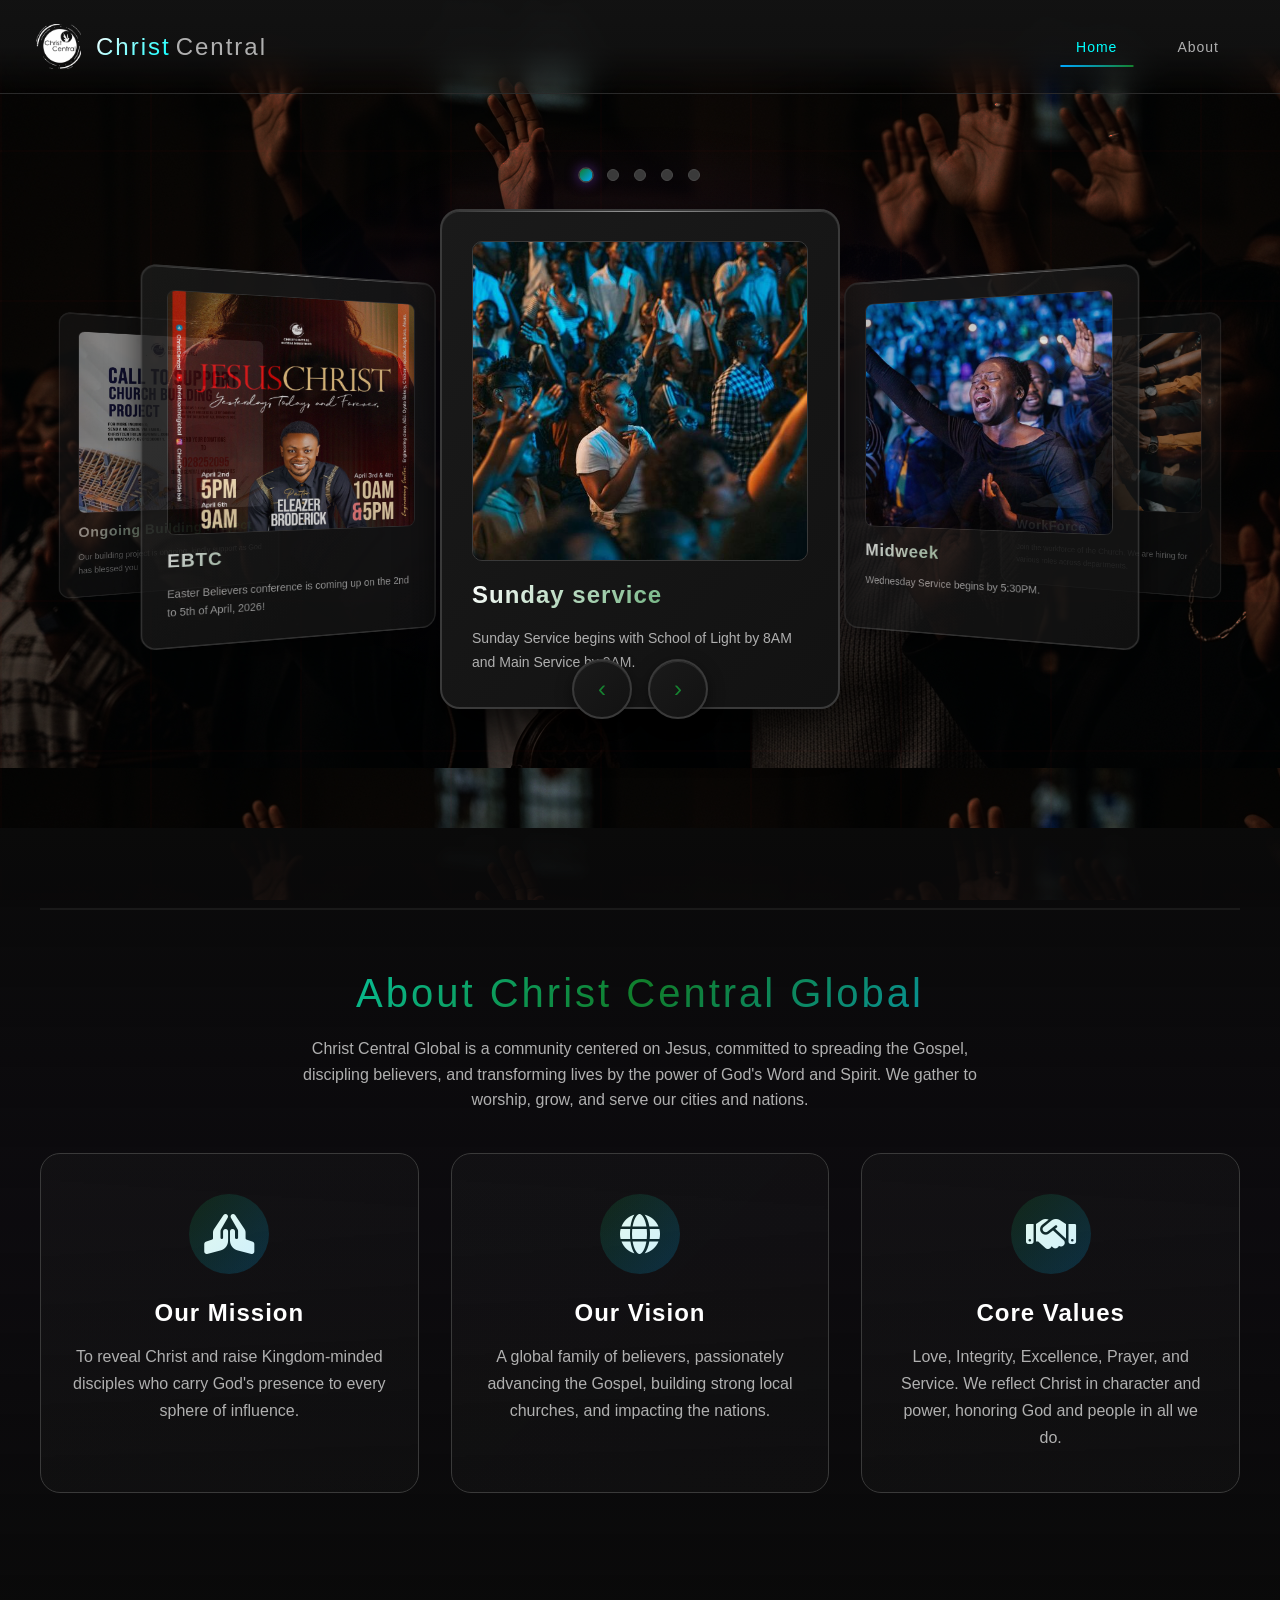
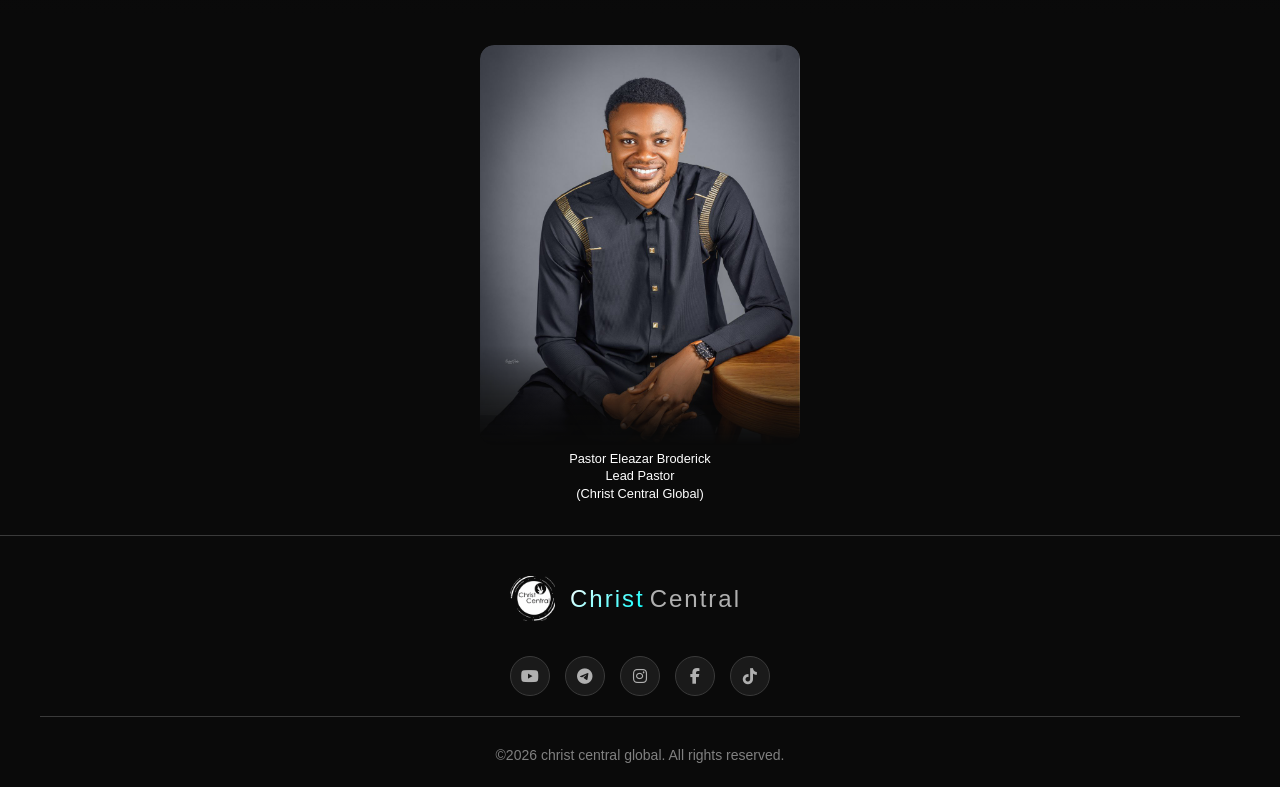
<file: templatemo_600_prism_flux/index.html>
<!DOCTYPE html>
<html lang="en">

<head>
    <meta charset="UTF-8">
    <meta name="viewport" content="width=device-width, initial-scale=1.0">
    <title>Christ Central Global</title>
    <link rel="stylesheet" href="https://cdnjs.cloudflare.com/ajax/libs/font-awesome/6.5.0/css/all.min.css">
    <link rel="stylesheet" href="templatemo-prism-flux.css">
    <!-- 
-->
</head>

<body>
    <!-- Loading Screen -->
    <div class="loader" id="loader">
        <div class="loader-content">
            <div class="loader-prism">
                <div class="prism-face"></div>
                <div class="prism-face"></div>
                <div class="prism-face"></div>
            </div>
            <div style="color: var(--accent-green); font-size: 18px; text-transform: uppercase; letter-spacing: 3px;">
            </div>
        </div>
    </div>

    <!-- Navigation Header -->
    <header class="header" id="header">
        <nav class="nav-container">
            <a href="#home" class="logo">
                <div class="logo-icon">
                    <div class="logo-prism">
                        <img style="height: 45px" src="images/logo.png" alt="">
                    </div>
                </div>
                <span class="logo-text">
                    <span class="prism">Christ</span><span class="flux">Central</span>
                </span>
            </a>

            <ul class="nav-menu" id="navMenu">
                <li><a href="#home" class="nav-link active">Home</a></li>
                <li><a href="#about" class="nav-link">About</a></li>
            </ul>

            <div class="menu-toggle" id="menuToggle">
                <span></span>
                <span></span>
                <span></span>
            </div>
        </nav>
    </header>

    <!-- Hero Section with 3D Carousel -->
    <section class="hero" id="home">
        <div class="carousel-container">
            <div class="carousel" id="carousel">
                <!-- Carousel items will be generated by JavaScript -->
            </div>

            <div class="carousel-controls">
                <button class="carousel-btn" id="prevBtn">‹</button>
                <button class="carousel-btn" id="nextBtn">›</button>
            </div>

            <div class="carousel-indicators" id="indicators">
                <!-- Indicators will be generated by JavaScript -->
            </div>
        </div>
    </section>


    <section class="philosophy-section" id="about">


        <div class="philosophy-container">
            <div class="prism-line"></div>
            <h2 class="philosophy-headline">About Christ
                Central Global</h2>
            <p class="philosophy-subheading">
                Christ Central Global is a community centered on Jesus, committed to spreading the Gospel, discipling
                believers,
                and transforming lives by the power of God's Word and Spirit. We gather to worship, grow, and serve our
                cities and nations.
            </p>
            <div class="philosophy-pillars">
                <div class="pillar">
                    <div class="pillar-icon">
                        <i class="fa-solid fa-hands-praying"></i>
                    </div>
                    <h3 class="pillar-title">Our Mission</h3>
                    <p class="pillar-description">
                        To reveal Christ and raise Kingdom-minded disciples who carry God's presence to every sphere of
                        influence.
                    </p>
                </div>
                <div class="pillar">
                    <div class="pillar-icon">
                        <i class="fas fa-globe"></i> <!-- Font Awesome globe icon -->
                    </div>
                    <h3 class="pillar-title">Our Vision</h3>
                    <p class="pillar-description">
                        A global family of believers, passionately advancing the Gospel, building strong local churches,
                        and impacting the nations.
                    </p>
                </div>
                <div class="pillar">
                    <div class="pillar-icon">
                        <i class="fas fa-handshake"></i> <!-- Font Awesome handshake icon -->
                    </div>
                    <h3 class="pillar-title">Core Values</h3>
                    <p class="pillar-description">
                        Love, Integrity, Excellence, Prayer, and Service. We reflect Christ in character and power,
                        honoring God and people in all we do.
                    </p>
                </div>
            </div>
        </div>

        <div class="philosophy-particles" id="particles">
            <!-- Particles will be generated by JavaScript -->
        </div>
    </section>


    <!-- Lead Pastor Image -->
    <div class="lead-pastor">
        <img src="images/pas3.jpeg" alt="Lead Pastor Christ Central" style="width:100%; height:auto; display:block; border-radius:14px; object-fit:cover; border:none; -webkit-mask-image: linear-gradient(to bottom, rgba(0,0,0,1) 75%, rgba(0,0,0,0)); mask-image: linear-gradient(to bottom, rgba(0,0,0,1) 75%, rgba(0,0,0,0));">
        <span class="lead-label" id="leadPas">Pastor Eleazar Broderick <br>
            Lead Pastor <br>
            (Christ Central Global)
        </span>
    </div>

    <!-- Footer -->
    <footer class="footer">
        <div class="footer-content">
            <div class="footer-brand">
                <div class="footer-logo">
                    <div class="logo-icon">
                        <div class="logo-prism">
                            <img style="height: 45px" src="images/logo.png" alt="">
                        </div>
                    </div>
                    <span class="logo-text">
                        <span class="prism">Christ</span><span class="flux">Central</span>
                    </span>
                </div>

                <div class="footer-social">
                    <a href="https://www.youtube.com/@christcentralglobal" target="_blank" class="social-icon">
                        <i class="fab fa-youtube"></i>
                    </a>
                    <a href="https://t.me/ChristCentral" target="_blank" class="social-icon">
                        <i class="fab fa-telegram"></i>
                    </a>
                    <a href="https://www.instagram.com/christcentralglobal" target="_blank" class="social-icon">
                        <i class="fab fa-instagram"></i>
                    </a>
                    <a href="https://www.facebook.com/profile.php?id=61553054758510&mibextid=ZbWKwL" target="_blank"
                        class="social-icon">
                        <i class="fab fa-facebook-f"></i>
                    </a>
                    <a href="https://www.tiktok.com/@christcentralglobal1?lang=en" target="_blank" class="social-icon">
                        <i class="fab fa-tiktok"></i>
                    </a>
                </div>
            </div>

        </div>

        <div class="footer-bottom">
            <div class="copyright">
                ©2026 christ central global. All rights reserved.
            </div>

        </div>
    </footer>
    
    <script src="templatemo-prism-scripts.js"></script>
</body>

</html>
</file>
<file: templatemo_600_prism_flux/templatemo-prism-flux.css>
@charset "utf-8";
/* CSS Document */

/*

TemplateMo 600 Prism Flux

https://templatemo.com/tm-600-prism-flux

*/

* {
	margin: 0;
	padding: 0;
	box-sizing: border-box;
}

:root {
	--primary-black: #0a0a0a;
	--carbon-dark: #121212;
	--carbon-medium: #1a1a1a;
	--carbon-light: #2a2a2a;
	--metal-dark: #3a3a3a;
	--metal-light: #4a4a4a;
	--accent-red: #ff3333;
	--accent-blue: #00a8ff;
	--accent-green: #00ff88;
	--accent-purple: #17e34788;
	--accent-cyan: #00ffff;
	--text-primary: #ffffff;
	--text-secondary: #b0b0b0;
	--text-dim: #808080;
}

html {
	scroll-behavior: smooth;
}

body {
	font-family: 'Orbitron', 'Rajdhani', sans-serif;
	background: var(--primary-black);
	color: var(--text-primary);
	overflow-x: hidden;
	position: relative;
	text-transform: none;
}

/* Carbon Fiber Background Pattern */
body::before {
	content: '';
	position: fixed;
	top: 0;
	left: 0;
	width: 100%;
	height: 100%;
	background:
		repeating-linear-gradient(0deg,
			transparent,
			transparent 2px,
			rgba(85, 13, 13, 0.03) 2px,
			rgba(255, 255, 255, 0.03) 4px),
		repeating-linear-gradient(90deg,
			transparent,
			transparent 2px,
			rgba(255, 255, 255, 0.03) 2px,
			rgba(255, 255, 255, 0.03) 4px),
		linear-gradient(135deg,
			var(--primary-black) 0%,
			var(--carbon-dark) 25%,
			var(--carbon-medium) 50%,
			var(--carbon-dark) 75%,
			var(--primary-black) 100%);
	z-index: -2;
	background-image: url("images/bg.png");
}

/* Animated Grid Overlay */
body::after {
	content: '';
	position: fixed;
	top: 0;
	left: 0;
	width: 100%;
	height: 100%;
	background-image:
		linear-gradient(rgba(255, 51, 51, 0.05) 2px, transparent 2px),
		linear-gradient(90deg, rgba(255, 51, 51, 0.05) 2px, transparent 2px);
	background-size: 150px 150px;
	animation: gridMove 20s linear infinite;
	z-index: -1;
	opacity: 0.5;
}

@keyframes gridMove {
	0% {
		transform: translate(0, 0);
	}

	100% {
		transform: translate(150px, 150px);
	}
}

/* Loading Screen */
.loader {
	position: fixed;
	top: 0;
	left: 0;
	width: 100%;
	height: 100vh;
	background: var(--primary-black);
	display: flex;
	justify-content: center;
	align-items: center;
	z-index: 10000;
	transition: opacity 0.5s, visibility 0.5s;
}

.loader.hidden {
	opacity: 0;
	visibility: hidden;
}

.loader-content {
	text-align: center;
}

.loader-prism {
	width: 100px;
	height: 100px;
	position: relative;
	margin: 0 auto 30px;
}

.prism-face {
	position: absolute;
	width: 100%;
	height: 100%;
	border: 2px solid transparent;
	transform-origin: center;
	animation: prismRotate 3s linear infinite;
}

.prism-face:nth-child(1) {
	border-image: linear-gradient(45deg, var(--accent-red), var(--accent-blue)) 1;
	animation-delay: 0s;
}

.prism-face:nth-child(2) {
	border-image: linear-gradient(45deg, var(--accent-blue), var(--accent-green)) 1;
	transform: rotate(60deg);
	animation-delay: 0.2s;
}

.prism-face:nth-child(3) {
	border-image: linear-gradient(45deg, var(--accent-green), var(--accent-purple)) 1;
	transform: rotate(120deg);
	animation-delay: 0.4s;
}

@keyframes prismRotate {
	0% {
		transform: rotate(0deg) scale(1);
	}

	50% {
		transform: rotate(180deg) scale(1.2);
	}

	100% {
		transform: rotate(360deg) scale(1);
	}
}

/* Lead Pastor badge */
.lead-pastor {
	position: static;
	bottom: auto;
	right: auto;
	text-align: center;
	max-width: 320px;
	width: 90%;
	margin: 32px auto 32px;
	z-index: auto;
}

.lead-pastor img {
	width: 100%;
	height: auto;
	display: block;
	border-radius: 0;
	object-fit: cover;
	border: none;
	box-shadow: none;
	-webkit-mask-image: linear-gradient(to bottom, rgba(0,0,0,1) 80%, rgba(0,0,0,0));
	mask-image: linear-gradient(to bottom, rgba(0,0,0,1) 80%, rgba(0,0,0,0));
}

.lead-pastor .lead-label {
	display: block;
	color: var(--text-primary);
	font-size: 0.8rem;
	margin-top: 5px;
}

#leadPas {
	font-size: 0.8rem;
	font-family: 'Orbitron', 'Rajdhani', sans-serif;
	line-height: 1.4;
}

/* Navigation Header */
.header {
	position: fixed;
	top: 0;
	width: 100%;
	background: linear-gradient(180deg,
			rgba(18, 18, 18, 0.98) 0%,
			rgba(18, 18, 18, 0.9) 50%,
			rgba(18, 18, 18, 0) 100%);
	backdrop-filter: blur(20px);
	border-bottom: 1px solid rgba(255, 255, 255, 0.1);
	z-index: 1000;
	transition: all 0.3s ease;
}

.header.scrolled {
	background: rgba(18, 18, 18, 0.98);
	backdrop-filter: blur(30px);
	box-shadow: 0 10px 30px rgba(0, 0, 0, 0.8);
}

.nav-container {
	max-width: 1400px;
	margin: 0 auto;
	display: flex;
	justify-content: space-between;
	align-items: center;
	padding: 24px 36px;
	/* increased spacing */
}

.logo {
	display: flex;
	align-items: center;
	text-decoration: none;
	position: relative;
}

.logo-icon {
	width: 45px;
	height: 45px;
	margin-right: 15px;
	position: relative;
}

/* Prism-inspired logo */
.logo-prism {
	width: 100%;
	height: 100%;
	position: relative;
	display: flex;
	align-items: center;
	justify-content: center;
}

.prism-shape {
	width: 30px;
	height: 30px;
	position: relative;
	transform: rotate(45deg);
	background: linear-gradient(135deg,
			var(--accent-red) 0%,
			var(--accent-blue) 33%,
			var(--accent-green) 66%,
			var(--accent-purple) 100%);
	animation: prismShine 3s ease-in-out infinite;
}

@keyframes prismShine {

	0%,
	100% {
		filter: brightness(1) hue-rotate(0deg);
		transform: rotate(45deg) scale(1);
	}

	50% {
		filter: brightness(1.5) hue-rotate(10deg);
		transform: rotate(45deg) scale(1.1);
	}
}

.prism-shape::before,
.prism-shape::after {
	content: '';
	position: absolute;
	width: 100%;
	height: 100%;
	background: inherit;
	opacity: 0.5;
}

.prism-shape::before {
	transform: rotate(60deg);
}

.prism-shape::after {
	transform: rotate(-60deg);
}

.logo-text {
	font-size: 24px;
	font-weight: 400;
	letter-spacing: 2px;
	text-transform: none;
}

.logo-text .prism {
	background: linear-gradient(135deg, var(--text-primary), var(--accent-cyan));
	-webkit-background-clip: text;
	-webkit-text-fill-color: transparent;
	background-clip: text;
}

.logo-text .flux {
	color: var(--text-secondary);
	font-weight: 300;
	margin-left: 5px;
}

.nav-menu {
	display: flex;
	list-style: none;
	gap: 10px;
	align-items: center;
}

.nav-menu a {
	color: var(--text-secondary);
	text-decoration: none;
	padding: 12px 25px;
	transition: all 0.3s ease;
	position: relative;
	text-transform: none;
	font-weight: 500;
	letter-spacing: 1px;
	font-size: 14px;
}

.nav-menu a::before {
	content: '';
	position: absolute;
	bottom: 0;
	left: 50%;
	transform: translateX(-50%);
	width: 0;
	height: 2px;
	background: linear-gradient(90deg, var(--accent-blue), var(--accent-purple));
	transition: width 0.3s ease;
}

.nav-menu a:hover {
	color: var(--text-primary);
}

.nav-menu a:hover::before,
.nav-menu a.active::before {
	width: 80%;
}

.nav-menu a.active {
	color: var(--accent-cyan);
}

.menu-toggle {
	display: none;
	flex-direction: column;
	cursor: pointer;
	padding: 5px;
}

.menu-toggle span {
	width: 30px;
	height: 3px;
	background: linear-gradient(90deg, var(--accent-blue), var(--accent-purple));
	margin: 3px 0;
	transition: 0.3s;
	border-radius: 2px;
}

.menu-toggle.active span:nth-child(1) {
	transform: rotate(-45deg) translate(-5px, 6px);
}

.menu-toggle.active span:nth-child(2) {
	opacity: 0;
}

.menu-toggle.active span:nth-child(3) {
	transform: rotate(45deg) translate(-5px, -6px);
}

/* Hero Section with 3D Carousel */
.hero {
	min-height: 92vh;
	/* slightly shorter to reduce vertical space */
	display: flex;
	align-items: center;
	justify-content: center;
	position: relative;
	transform: none !important;
	padding: 110px 24px 60px;
	/* reduced vertical padding */
	background: radial-gradient(ellipse at center,
			rgba(153, 69, 255, 0.1) 0%,
			transparent 50%);
}

.carousel-container {
	width: 100%;
	max-width: 1600px;
	height: 600px;
	/* reduced height */
	perspective: 1200px;
	position: relative;
	padding-top: 40px;
	/* reduced top gap */
}

/* extra spacing when carousel appears inside contact section */
.contact-section .carousel-container {
	padding-top: 80px;
	padding-bottom: 80px;
}

.carousel {
	width: 100%;
	height: 100%;
	position: relative;
	transform-style: preserve-3d;
}

.carousel-item {
	position: absolute;
	width: 400px;
	height: 500px;
	left: 50%;
	top: 50%;
	transform-style: preserve-3d;
	transition: all 0.8s cubic-bezier(0.4, 0.0, 0.2, 1);
	cursor: pointer;
	transform-origin: center center;
}

.carousel-item .card {
	width: 100%;
	height: 100%;
	background: linear-gradient(135deg, var(--carbon-medium), var(--carbon-dark));
	border: 2px solid var(--metal-dark);
	border-radius: 20px;
	padding: 30px;
	position: relative;
	overflow: hidden;
	box-shadow:
		0 20px 40px rgba(0, 0, 0, 0.8),
		inset 0 1px 0 rgba(255, 255, 255, 0.1);
}

.carousel-item .card::before {
	content: '';
	position: absolute;
	top: 0;
	left: 0;
	right: 0;
	height: 1px;
	background: linear-gradient(90deg,
			transparent,
			rgba(255, 255, 255, 0.5),
			transparent);
	animation: scanline 3s linear infinite;
}

@keyframes scanline {
	0% {
		transform: translateY(0);
	}

	100% {
		transform: translateY(500px);
	}
}


.card-image {
	width: 100%;
	height: 320px;
	background: var(--carbon-dark);
	border-radius: 10px;
	margin-bottom: 20px;
	overflow: hidden;
	border: 1px solid var(--metal-dark);
	display: flex;
	justify-content: center;
	align-items: center;
}

.card-image img {
	width: 100%;
	height: 100%;
	object-fit: cover;
}

.carousel-item:hover .card-image img {
	filter: grayscale(0%) contrast(1.3);
	transform: scale(1.1);
}

.card-title {
	font-size: 24px;
	font-weight: 700;
	margin-bottom: 18px;
	/* slightly more spacing */
	text-transform: none;
	letter-spacing: 1px;
	background: linear-gradient(135deg, var(--text-primary), var(--accent-purple));
	-webkit-background-clip: text;
	-webkit-text-fill-color: transparent;
	background-clip: text;
	font-family: 'Orbitron', 'Rajdhani', sans-serif;
}

.card-description {
	color: var(--text-secondary);
	line-height: 1.7;
	margin-bottom: 22px;
	font-size: 14px;
	font-family: 'Orbitron', 'Rajdhani', sans-serif;
	text-transform: none;
}

.card-description::first-letter {
	text-transform: uppercase;
}

.card-tech {
	display: flex;
	flex-wrap: wrap;
	gap: 8px;
	margin-bottom: 20px;
}

.tech-badge {
	padding: 5px 12px;
	background: rgba(153, 69, 255, 0.1);
	border: 1px solid var(--accent-purple);
	border-radius: 20px;
	font-size: 12px;
	color: var(--accent-purple);
	text-transform: uppercase;
	letter-spacing: 1px;
}

.card-cta {
	padding: 12px 30px;
	background: linear-gradient(135deg, var(--accent-purple), var(--accent-blue));
	border: none;
	border-radius: 30px;
	color: var(--text-primary);
	font-weight: 700;
	text-transform: uppercase;
	letter-spacing: 2px;
	cursor: pointer;
	transition: all 0.3s ease;
	box-shadow: 0 5px 15px rgba(153, 69, 255, 0.3);
}

.card-cta:hover {
	transform: translateY(-2px);
	box-shadow: 0 8px 25px rgba(153, 69, 255, 0.5);
}

/* Carousel Controls */
.carousel-controls {
	position: absolute;
	bottom: 20px;
	/* keep controls within hero */
	left: 50%;
	transform: translateX(-50%);
	display: flex;
	gap: 16px;
	z-index: 100;
}

.carousel-btn {
	width: 60px;
	height: 60px;
	background: linear-gradient(135deg, var(--carbon-medium), var(--carbon-dark));
	border: 2px solid var(--metal-dark);
	border-radius: 50%;
	color: var(--accent-purple);
	font-size: 24px;
	cursor: pointer;
	transition: all 0.3s ease;
	display: flex;
	align-items: center;
	justify-content: center;
	box-shadow:
		0 5px 15px rgba(0, 0, 0, 0.5),
		inset 0 1px 0 rgba(255, 255, 255, 0.1);
}

.carousel-btn:hover {
	border-color: var(--accent-purple);
	box-shadow:
		0 8px 25px rgba(153, 69, 255, 0.3),
		inset 0 1px 0 rgba(255, 255, 255, 0.2);
	transform: scale(1.1);
}

.carousel-indicators {
	position: absolute;
	top: 30px;
	left: 50%;
	transform: translateX(-50%);
	display: flex;
	gap: 15px;
	z-index: 100;
}

.indicator {
	width: 12px;
	height: 12px;
	background: var(--metal-dark);
	border: 1px solid var(--metal-light);
	border-radius: 50%;
	cursor: pointer;
	transition: all 0.3s ease;
}

.indicator.active {
	background: linear-gradient(135deg, var(--accent-purple), var(--accent-blue));
	box-shadow: 0 0 10px rgba(153, 69, 255, 0.5);
	transform: scale(1.3);
}

/* NEW: Prism Philosophy Section */
.philosophy-section {
	padding: 80px 28px;
	/* reduced vertical padding */
	background: linear-gradient(180deg,
			var(--primary-black) 0%,
			rgba(153, 69, 255, 0.02) 50%,
			var(--primary-black) 100%);
	position: relative;
	overflow: hidden;
}

.philosophy-container {
	max-width: 1200px;
	margin: 0 auto;
	text-align: center;
}

/* Animated Prism Line */
.prism-line {
	width: 100%;
	height: 2px;
	margin: 0 auto 60px;
	position: relative;
	overflow: hidden;
	background: var(--carbon-medium);
}

.prism-line::before {
	content: '';
	position: absolute;
	top: 0;
	left: -100%;
	width: 100%;
	height: 100%;
	background: linear-gradient(90deg,
			transparent,
			var(--accent-red) 20%,
			var(--accent-blue) 40%,
			var(--accent-green) 60%,
			var(--accent-purple) 80%,
			transparent);

	animation: prismSweep 4s ease-in-out infinite;
}

@keyframes prismSweep {
	0% {
		left: -100%;
	}

	100% {
		left: 100%;
	}
}

.philosophy-headline {
	font-size: 40px;
	font-weight: 100;
	font-family: 'Orbitron', 'Rajdhani', sans-serif;
	letter-spacing: 3px;
	margin-bottom: 20px;
	line-height: 1.15;
	text-transform: none;
	background: linear-gradient(135deg,
			var(--accent-cyan) 0%,
			var(--accent-purple) 25%,
			var(--accent-blue) 50%,
			var(--accent-green) 75%,
			var(--accent-cyan) 100%);
	-webkit-background-clip: text;
	-webkit-text-fill-color: transparent;
	background-clip: text;
	background-size: 200% 200%;
	animation: gradientFlow 5s ease infinite;
}

@keyframes gradientFlow {
	0% {
		background-position: 0% 50%;
	}

	50% {
		background-position: 100% 50%;
	}

	100% {
		background-position: 0% 50%;
	}
}

.philosophy-subheading {
	font-size: 16px;
	/* slightly smaller */
	color: var(--text-secondary);
	max-width: 720px;
	margin: 0 auto 40px;
	/* reduced bottom margin */
	line-height: 1.6;
	font-weight: 300;
}

.philosophy-pillars {
	display: grid;
	grid-template-columns: repeat(auto-fit, minmax(300px, 1fr));
	gap: 32px;
	/* tighter gaps */
	margin-bottom: 40px;
	/* less bottom space */
}

.pillar {
	position: relative;
	padding: 40px 30px;
	background: linear-gradient(135deg,
			rgba(42, 42, 42, 0.2),
			rgba(26, 26, 26, 0.3));
	border: 1px solid var(--metal-dark);
	border-radius: 20px;
	transition: all 0.4s ease;
	overflow: hidden;
}

.pillar::before {
	content: '';
	position: absolute;
	top: 0;
	left: 0;
	width: 100%;
	height: 2px;
	background: linear-gradient(90deg,
			var(--accent-purple),
			var(--accent-blue),
			var(--accent-green));
	transform: scaleX(0);
	transition: transform 0.4s ease;
}

.pillar:hover::before {
	transform: scaleX(1);
}

.pillar:hover {
	transform: translateY(-10px);
	border-color: var(--accent-purple);
	box-shadow: 0 20px 40px rgba(153, 69, 255, 0.2);
	background: linear-gradient(135deg,
			rgba(153, 69, 255, 0.05),
			rgba(26, 26, 26, 0.3));
}

.pillar-icon {
	width: 80px;
	height: 80px;
	margin: 0 auto 25px;
	display: flex;
	align-items: center;
	justify-content: center;
	font-size: 40px;
	position: relative;
}

.pillar-icon::before {
	content: '';
	position: absolute;
	width: 100%;
	height: 100%;
	background: linear-gradient(135deg, var(--accent-purple), var(--accent-blue));
	border-radius: 50%;
	opacity: 0.2;
	animation: pulse 3s ease-in-out infinite;
}

@keyframes pulse {

	0%,
	100% {
		transform: scale(1);
		opacity: 0.2;
	}

	50% {
		transform: scale(1.2);
		opacity: 0.1;
	}
}

.pillar-title {
	font-size: 24px;
	font-weight: 700;
	text-transform: none;
	letter-spacing: 1px;
	margin-bottom: 16px;
	color: var(--text-primary);
	font-family: 'Orbitron', 'Rajdhani', sans-serif;
}

.pillar-description {
	font-size: 16px;
	color: var(--text-secondary);
	line-height: 1.7;
	font-family: 'Orbitron', 'Rajdhani', sans-serif;
	text-transform: none;
}

.pillar-description a {
	color: var(--accent-cyan);
	text-decoration: none;
	transition: all 0.3s ease;
	position: relative;
}

.pillar-description a::after {
	content: '';
	position: absolute;
	bottom: -2px;
	left: 0;
	width: 0;
	height: 1px;
	background: var(--accent-cyan);
	transition: width 0.3s ease;
}

.pillar-description a:hover {
	color: var(--accent-purple);
}

.pillar-description a:hover::after {
	width: 100%;
}

/* Particle Effect Background */
.philosophy-particles {
	position: absolute;
	width: 100%;
	height: 100%;
	top: 0;
	left: 0;
	overflow: hidden;
	pointer-events: none;
}

.particle {
	position: absolute;
	width: 4px;
	height: 4px;
	background: linear-gradient(135deg, var(--accent-cyan), var(--accent-purple));
	border-radius: 50%;
	opacity: 0;
	animation: float-particle 20s infinite linear;
}

@keyframes float-particle {
	0% {
		transform: translateY(0) rotate(0deg);
		opacity: 0;
	}

	5% {
		opacity: 1;
	}

	95% {
		opacity: 1;
	}

	100% {
		transform: translateY(-100vh) rotate(720deg);
		opacity: 0;
	}
}

/* Stats Section with Content */
.stats-section {
	padding: 120px 30px;
	background: linear-gradient(180deg,
			var(--primary-black) 0%,
			var(--carbon-dark) 50%,
			var(--primary-black) 100%);
	position: relative;
}

.stats-grid {
	max-width: 1200px;
	margin: 0 auto;
	display: grid;
	grid-template-columns: repeat(auto-fit, minmax(250px, 1fr));
	gap: 40px;
}

.stat-card {
	background: linear-gradient(135deg,
			rgba(42, 42, 42, 0.5),
			rgba(26, 26, 26, 0.8));
	border: 1px solid var(--metal-dark);
	border-radius: 15px;
	padding: 40px 30px;
	text-align: center;
	position: relative;
	overflow: hidden;
	transition: all 0.3s ease;
}

.stat-card::before {
	content: '';
	position: absolute;
	top: 0;
	left: -100%;
	width: 100%;
	height: 2px;
	background: linear-gradient(90deg,
			transparent,
			var(--accent-purple),
			transparent);
	animation: none;
}

.stat-card:hover::before {
	animation: slideRight 0.5s ease forwards;
}

@keyframes slideRight {
	0% {
		left: -100%;
	}

	100% {
		left: 100%;
	}
}

.stat-card:hover {
	transform: translateY(-5px);
	border-color: var(--accent-purple);
	box-shadow: 0 15px 35px rgba(153, 69, 255, 0.2);
}

.stat-icon {
	width: 80px;
	height: 80px;
	background: linear-gradient(135deg, var(--accent-purple), var(--accent-blue));
	border-radius: 50%;
	display: flex;
	align-items: center;
	justify-content: center;
	margin: 0 auto 20px;
	font-size: 36px;
	color: var(--text-primary);
	box-shadow: 0 10px 25px rgba(153, 69, 255, 0.3);
}

.stat-number {
	font-size: 48px;
	font-weight: 900;
	color: var(--text-primary);
	margin-bottom: 10px;
	font-family: 'Orbitron', 'Rajdhani', sans-serif;
}

.stat-label {
	font-size: 14px;
	color: var(--text-secondary);
	text-transform: none;
	letter-spacing: 2px;
	margin-bottom: 15px;
}

.stat-description {
	font-size: 13px;
	color: var(--text-dim);
	line-height: 1.5;
	padding: 0 10px;
}

/* Enhanced Skills Section - Technical Arsenal */
.skills-section {
	padding: 80px 28px;
	/* reduced vertical padding */
	background: var(--carbon-dark);
	position: relative;
	overflow: hidden;
}

.skills-container {
	max-width: 1200px;
	margin: 0 auto;
}

.section-header {
	text-align: center;
	margin-bottom: 48px;
	/* tighter spacing under section headers */
}

.section-title {
	font-size: 46px;
	/* slightly smaller */
	font-weight: 900;
	text-transform: none;
	letter-spacing: 3px;
	margin-bottom: 16px;
	/* reduced heading margin */
	background: linear-gradient(135deg, var(--text-primary), var(--accent-purple));
	-webkit-background-clip: text;
	-webkit-text-fill-color: transparent;
	background-clip: text;
	font-family: 'Orbitron', 'Rajdhani', sans-serif;
}

.section-subtitle {
	color: var(--text-secondary);
	font-size: 18px;
	max-width: 720px;
	/* wider subtitle line-length */
	margin: 0 auto;
	line-height: 1.7;
	/* more comfortable reading */
	font-family: 'Orbitron', 'Rajdhani', sans-serif;
}

/* Hexagonal Skills Grid */
.skills-hexagon-grid {
	display: flex;
	flex-wrap: wrap;
	justify-content: center;
	gap: 20px;
	margin-top: 60px;
}

.skill-hexagon {
	width: 200px;
	height: 230px;
	position: relative;
	margin: 30px 10px;
	cursor: pointer;
	transition: all 0.3s ease;
}

.skill-hexagon:hover {
	transform: translateY(-10px);
}

.hexagon-inner {
	width: 100%;
	height: 100%;
	position: relative;
	transform: rotate(30deg);
	overflow: hidden;
	border-radius: 20px;
	background: linear-gradient(135deg, var(--carbon-medium), var(--carbon-light));
	border: 2px solid var(--metal-dark);
}

.skill-hexagon:hover .hexagon-inner {
	border-color: var(--accent-purple);
	box-shadow: 0 0 30px rgba(153, 69, 255, 0.5);
}

.hexagon-content {
	position: absolute;
	width: 100%;
	height: 100%;
	top: 0;
	left: 0;
	transform: rotate(-30deg);
	display: flex;
	flex-direction: column;
	align-items: center;
	justify-content: center;
	padding: 20px;
}

.skill-icon-hex {
	font-size: 48px;
	margin-bottom: 15px;
	color: var(--accent-purple);
	animation: float 3s ease-in-out infinite;
}

@keyframes float {

	0%,
	100% {
		transform: translateY(0);
	}

	50% {
		transform: translateY(-10px);
	}
}

.skill-name-hex {
	font-size: 16px;
	font-weight: 700;
	text-transform: none;
	letter-spacing: 1px;
	color: var(--text-primary);
	margin-bottom: 10px;
	text-align: center;
	font-family: 'Orbitron', 'Rajdhani', sans-serif;
}

.skill-level {
	width: 100%;
	height: 4px;
	background: var(--carbon-dark);
	border-radius: 2px;
	overflow: hidden;
	position: relative;
}

.skill-level-fill {
	height: 100%;
	background: linear-gradient(90deg, var(--accent-blue), var(--accent-purple));
	border-radius: 2px;
	position: relative;
	animation: fillLevel 2s ease-out;
}

@keyframes fillLevel {
	0% {
		width: 0;
	}
}

.skill-percentage-hex {
	font-size: 14px;
	color: var(--text-secondary);
	margin-top: 8px;
	font-weight: 600;
}

/* Skill Categories Tabs */
.skill-categories {
	display: flex;
	justify-content: center;
	gap: 20px;
	margin-bottom: 40px;
	flex-wrap: wrap;
}

.category-tab {
	padding: 12px 30px;
	background: var(--carbon-medium);
	border: 1px solid var(--metal-dark);
	border-radius: 30px;
	color: var(--text-secondary);
	cursor: pointer;
	transition: all 0.3s ease;
	text-transform: uppercase;
	font-size: 14px;
	letter-spacing: 1px;
}

.category-tab:hover {
	background: rgba(153, 69, 255, 0.1);
	border-color: var(--accent-purple);
	color: var(--text-primary);
}

.category-tab.active {
	background: linear-gradient(135deg, var(--accent-purple), var(--accent-blue));
	border-color: var(--accent-purple);
	color: var(--text-primary);
	box-shadow: 0 5px 20px rgba(153, 69, 255, 0.3);
}

/* Announcement Section */
.announcement-section {
	padding: 80px 28px;
	/* reduced vertical padding */
	background: linear-gradient(180deg,
			var(--primary-black) 0%,
			var(--carbon-dark) 100%);
	position: relative;
}

.announcement-grid {
	max-width: 1200px;
	margin: 0 auto;
	display: grid;
	grid-template-columns: repeat(auto-fit, minmax(280px, 1fr));
	gap: 30px;
}

.announcement-card {
	background: linear-gradient(135deg, var(--carbon-medium), var(--carbon-dark));
	border: 1px solid var(--metal-dark);
	border-radius: 16px;
	padding: 24px;
	box-shadow: 0 12px 28px rgba(0, 0, 0, 0.5);
	transition: transform 0.3s ease, box-shadow 0.3s ease, border-color 0.3s ease;
}

.announcement-card:hover {
	transform: translateY(-6px);
	border-color: var(--accent-purple);
	box-shadow: 0 18px 36px rgba(153, 69, 255, 0.25);
}

.announcement-card .card-image {
	height: 160px;
	margin-bottom: 16px;
	border-radius: 10px;
	overflow: hidden;
	border: 1px solid var(--metal-dark);
}

.announcement-card .card-image img {
	width: 100%;
	height: 100%;
	object-fit: cover;
}

/* Contact Section */
.contact-section {
	padding: 80px 28px;
	/* reduced vertical padding */
	background: linear-gradient(180deg,
			var(--carbon-dark) 0%,
			var(--primary-black) 100%);
	position: relative;
}

.contact-container {
	max-width: 1200px;
	margin: 0 auto;
	display: grid;
	grid-template-columns: 1fr 1fr;
	gap: 60px;
	align-items: start;
}

.contact-info {
	padding: 40px;
	background: linear-gradient(135deg,
			rgba(42, 42, 42, 0.3),
			rgba(26, 26, 26, 0.5));
	border: 1px solid var(--metal-dark);
	border-radius: 20px;
}

.info-item {
	display: flex;
	align-items: center;
	margin-bottom: 30px;
	padding: 20px;
	background: var(--carbon-dark);
	border-radius: 10px;
	transition: all 0.3s ease;
	text-decoration: none;
	cursor: pointer;
	position: relative;
	overflow: hidden;
}

.info-item::before {
	content: '';
	position: absolute;
	top: 0;
	left: -100%;
	width: 100%;
	height: 100%;
	background: linear-gradient(90deg,
			transparent,
			rgba(153, 69, 255, 0.1),
			transparent);
	transition: left 0.5s ease;
}

.info-item:hover::before {
	left: 100%;
}

.info-item:hover {
	transform: translateX(10px);
	background: rgba(153, 69, 255, 0.1);
	box-shadow: 0 5px 20px rgba(153, 69, 255, 0.2);
}

a.info-item {
	color: inherit;
	text-decoration: none;
}

.info-icon {
	width: 50px;
	height: 50px;
	background: linear-gradient(135deg, var(--accent-purple), var(--accent-blue));
	border-radius: 50%;
	display: flex;
	align-items: center;
	justify-content: center;
	margin-right: 20px;
	color: var(--text-primary);
	font-size: 20px;
	flex-shrink: 0;
	transition: all 0.3s ease;
}

.info-item:hover .info-icon {
	transform: scale(1.1) rotate(10deg);
	box-shadow: 0 8px 25px rgba(153, 69, 255, 0.4);
}

.info-text h4 {
	color: var(--text-primary);
	margin-bottom: 5px;
	font-size: 16px;
	text-transform: none;
	letter-spacing: 1px;
	transition: all 0.3s ease;
}

.info-item:hover .info-text h4 {
	color: var(--accent-cyan);
}

.info-text p {
	color: var(--text-secondary);
	font-size: 14px;
	transition: all 0.3s ease;
}

.info-item:hover .info-text p {
	color: var(--text-primary);
}

/* Add external link indicator for clickable items */
.info-item[target="_blank"] .info-text p::after {
	content: ' ↗';
	font-size: 12px;
	opacity: 0;
	transition: opacity 0.3s ease;
}

.info-item[target="_blank"]:hover .info-text p::after {
	opacity: 1;
}

.contact-form {
	padding: 40px;
	background: linear-gradient(135deg,
			rgba(42, 42, 42, 0.3),
			rgba(26, 26, 26, 0.5));
	border: 1px solid var(--metal-dark);
	border-radius: 20px;
}

.form-group {
	margin-bottom: 25px;
}

.form-group label {
	display: block;
	color: var(--text-secondary);
	margin-bottom: 10px;
	text-transform: none;
	font-size: 12px;
	letter-spacing: 1px;
	font-family: 'Orbitron', 'Rajdhani', sans-serif;
}

.form-group input,
.form-group textarea {
	width: 100%;
	padding: 15px;
	background: var(--carbon-dark);
	border: 1px solid var(--metal-dark);
	border-radius: 8px;
	color: var(--text-primary);
	font-size: 14px;
	transition: all 0.3s ease;
}

.form-group input:focus,
.form-group textarea:focus {
	outline: none;
	border-color: var(--accent-purple);
	box-shadow: 0 0 10px rgba(153, 69, 255, 0.2);
}

.form-group textarea {
	resize: vertical;
	min-height: 120px;
}

.submit-btn {
	width: 100%;
	padding: 16px;
	/* slightly larger */
	background: linear-gradient(135deg, var(--accent-purple), var(--accent-blue));
	border: none;
	border-radius: 8px;
	color: var(--text-primary);
	font-size: 16px;
	font-weight: 700;
	text-transform: none;
	letter-spacing: 2px;
	cursor: pointer;
	transition: all 0.3s ease;
	box-shadow: 0 5px 15px rgba(153, 69, 255, 0.3);
	font-family: 'Orbitron', 'Rajdhani', sans-serif;
}

.submit-btn:hover {
	transform: translateY(-3px);
	box-shadow: 0 8px 25px rgba(153, 69, 255, 0.5);
}

/* Footer */
.footer {
	padding: 40px 24px 24px;
	/* reduced vertical padding */
	background: var(--primary-black);
	border-top: 1px solid var(--metal-dark);
	position: relative;
	text-align: center;
}

.footer-content {
	max-width: 1200px;
	margin: 0 auto;
	display: grid;
	grid-template-columns: 1fr;
	justify-items: center;
	gap: 20px;
	margin-bottom: 20px;
}

.footer-brand {
	display: flex;
	flex-direction: column;
	gap: 20px;
}

.footer-logo {
	display: flex;
	align-items: center;
	margin-bottom: 15px;
}

.footer-description {
	color: var(--text-secondary);
	line-height: 1.6;
	font-size: 14px;
}

.footer-social {
	display: flex;
	gap: 15px;
}

.social-icon {
	width: 40px;
	height: 40px;
	background: var(--carbon-medium);
	border: 1px solid var(--metal-dark);
	border-radius: 50%;
	display: flex;
	align-items: center;
	justify-content: center;
	color: var(--text-secondary);
	text-decoration: none;
	transition: all 0.3s ease;
}

.social-icon:hover {
	background: linear-gradient(135deg, var(--accent-purple), var(--accent-blue));
	border-color: var(--accent-purple);
	color: var(--text-primary);
	transform: translateY(-3px);
	box-shadow: 0 5px 15px rgba(153, 69, 255, 0.3);
}

.footer-section h4 {
	color: var(--text-primary);
	margin-bottom: 20px;
	text-transform: none;
	letter-spacing: 1px;
	font-size: 16px;
}

.footer-links {
	display: flex;
	flex-direction: column;
	gap: 10px;
}

.footer-links a {
	color: var(--text-secondary);
	text-decoration: none;
	transition: all 0.3s ease;
	font-size: 14px;
}

.footer-links a:hover {
	color: var(--accent-purple);
	padding-left: 10px;
}

.footer-bottom {
	padding-top: 30px;
	border-top: 1px solid var(--metal-dark);
	display: flex;
	justify-content: center;
	align-items: center;
	max-width: 1200px;
	margin: 0 auto;
	text-align: center;
}

.copyright {
	color: var(--text-dim);
	font-size: 14px;
}

.footer-credits {
	color: var(--text-dim);
	font-size: 14px;
}

.footer-credits a {
	color: var(--accent-purple);
	text-decoration: none;
}

.footer-credits a:hover {
	text-decoration: underline;
}

/* Responsive Design */
@media (max-width: 1024px) {
	.carousel-item {
		width: 350px;
		height: 480px;
	}

	.carousel-controls {
		bottom: 20px;
	}

	.card-image {
		height: 200px;
	}

	.card-title {
		font-size: 22px;
	}

	.card-description {
		font-size: 13px;
	}

	.philosophy-pillars {
		grid-template-columns: 1fr;
	}

	.contact-container {
		grid-template-columns: 1fr;
	}

	.footer-content {
		grid-template-columns: repeat(2, 1fr);
	}
}

@media (max-width: 768px) {
	.menu-toggle {
		display: flex;
	}

	.nav-menu {
		position: fixed;
		left: -100%;
		top: 85px;
		flex-direction: column;
		background: rgba(18, 18, 18, 0.98);
		width: 100%;
		text-align: center;
		transition: 0.3s;
		padding: 40px 0;
		border-bottom: 1px solid var(--metal-dark);
		gap: 0;
	}

	.nav-menu li {
		margin: 15px 0;
	}

	.nav-menu a {
		display: block;
		padding: 15px 30px;
		font-size: 16px;
	}

	.nav-menu.active {
		left: 0;
	}

	.carousel-item {
		width: 300px;
		height: 460px;
	}

	.carousel-item .card {
		padding: 20px;
	}

	.card-image {
		height: 250px;
		margin-bottom: 30px;
	}

	.card-title {
		font-size: 20px;
		margin-bottom: 12px;
	}

	.card-description {
		font-size: 13px;
		margin-bottom: 15px;
	}

	.card-tech {
		margin-bottom: 15px;
		gap: 6px;
	}

	.tech-badge {
		padding: 4px 10px;
		font-size: 11px;
	}

	.card-number {
		font-size: 50px;
		top: 15px;
		right: 20px;
	}

	.card-cta {
		padding: 10px 25px;
		font-size: 14px;
	}

	.carousel-controls {
		bottom: 20px;
		gap: 15px;
	}


	.carousel-indicators {
		top: 20px;
		gap: 12px;
	}

	.indicator {
		width: 10px;
		height: 10px;
	}

	.philosophy-headline {
		font-size: 20px;
		font-family: 'Orbitron', 'Rajdhani', sans-serif;
	}

	.section-title {
		font-size: 29px;
	}

	.stats-grid {
		grid-template-columns: 1fr;
	}

	.skill-hexagon {
		width: 150px;
		height: 170px;
		margin: 20px 5px;
	}

	.skill-icon-hex {
		font-size: 36px;
	}

	.skill-name-hex {
		font-size: 14px;
	}

	.footer-content {
		grid-template-columns: 1fr;
		text-align: center;
	}

	.footer-bottom {
		flex-direction: column;
		gap: 20px;
		text-align: center;
	}
}
</file>
